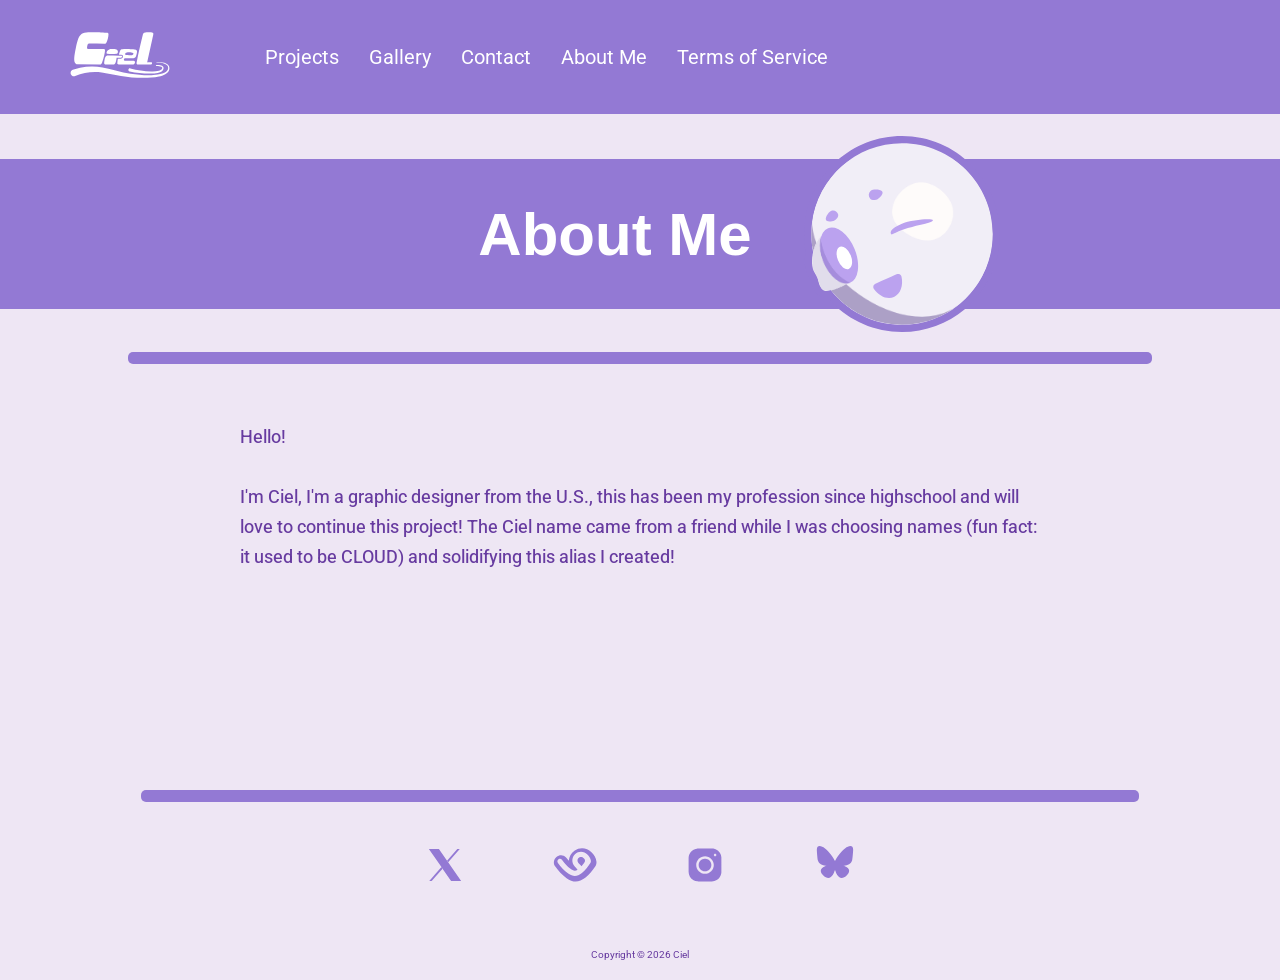
<file: about_me.html>
<!DOCTYPE html>
<html lang="en">
<head>
    <meta charset="UTF-8">
    <meta name="viewport" content="width=device-width, initial-scale=1.0">
    <title>About Me</title>

            <meta content="Ciel Graphics" property="og:title" />
    <meta content="Portfolio for Ciel's Work" property="og:description" />
    <meta content="https://embed.com/cielgraphic.com" property="og:url" />
    <meta content="https://embed.com/Assets/Images/Ciel_Wink.svg" property="og:image" />
    <meta name="twitter:card" content="summary_large_image">
    <meta content="#9379D4" data-react-helmet="true" name="theme-color" />

    <link rel="stylesheet" href="style.css">

</head>
<body>
    <header>
        <nav>
            <a href="index.html"> <img class="nav_img" src="/Assets/Ciel_logo-01 copy.svg" width="100px" alt=""> </a>

            <ul>
                <li><a href="index.html">Projects</a></li>
                <li><a href="Gallery.html">Gallery</a></li>
                <li><a href="Contact.html">Contact</a></li>
                <li><a href="about_me.html">About Me</a></li>
                <li><a href="tos.html">Terms of Service</a></li>
            </ul>

        </nav>

        

    </header>

    <section class="title">
        <div class="header_body">

            <svg style="width:100%;" height="150" xmlns="http://www.w3.org/2000/svg">
            <rect width="10000" height="10000" x="0" y="0"/>
            </svg> 
        
            <h1>About Me</h1>

            <img class="mascot" src="/Assets/Ciel_Wink.svg" width="300px" alt="">

        </div>


        
        <!-- <p class="caps_text">LOADING INSTANCE . . .</p>
        <p class="caps_text">COMPLETED . . .</p>
        <p class="caps_text">ENJOY</p> -->

        

        <!-- <svg width="300" height="130" xmlns="http://www.w3.org/2000/svg">
            <rect width="200" height="100" x="10" y="10" fill="white" />
        </svg> -->

    </section>

    <hr class="header_line">


    <section id="about"> 
             
        <p>Hello! <br><br> I'm Ciel, I'm a graphic designer from the U.S., this has been my profession since highschool and will love to continue this project! The Ciel name came from a friend while I was choosing names (fun fact: it used to be CLOUD) and solidifying this alias I created!</p>
        

    </section>


    <footer>

        <hr class="footer_line">

        <section class="social_media"> 



            <ul>
                <li>
                    <a href="https://x.com/Ciel_graphic"><img src="/Assets/Tiwtter symbol-01.svg" width="50px" alt=""></a>
                </li>

                <li>
                    <a href="https://www.instagram.com/ciel.graphic/"> <img src="/Assets/Vgen_symbol-01.svg" width="50px" alt=""></a>
                </li>

                <li>
                    <a href="https://bsky.app/profile/cielgraphic.bsky.social"> <img src="/Assets/Instagram Symbol-01.svg" width="50px" alt=""></a>
                </li>
                
                <li>
                    <a href="https://vgen.co/Ciel_Graphics"> <img src="/Assets/Bluesky_Logo.svg" width="50px" alt=""></a>
                </li>
            </ul>


        </section>


        <p class="footer_txt">Copyright &copy 2026 Ciel </p>

    </footer>
    
</body>
</html>
</file>
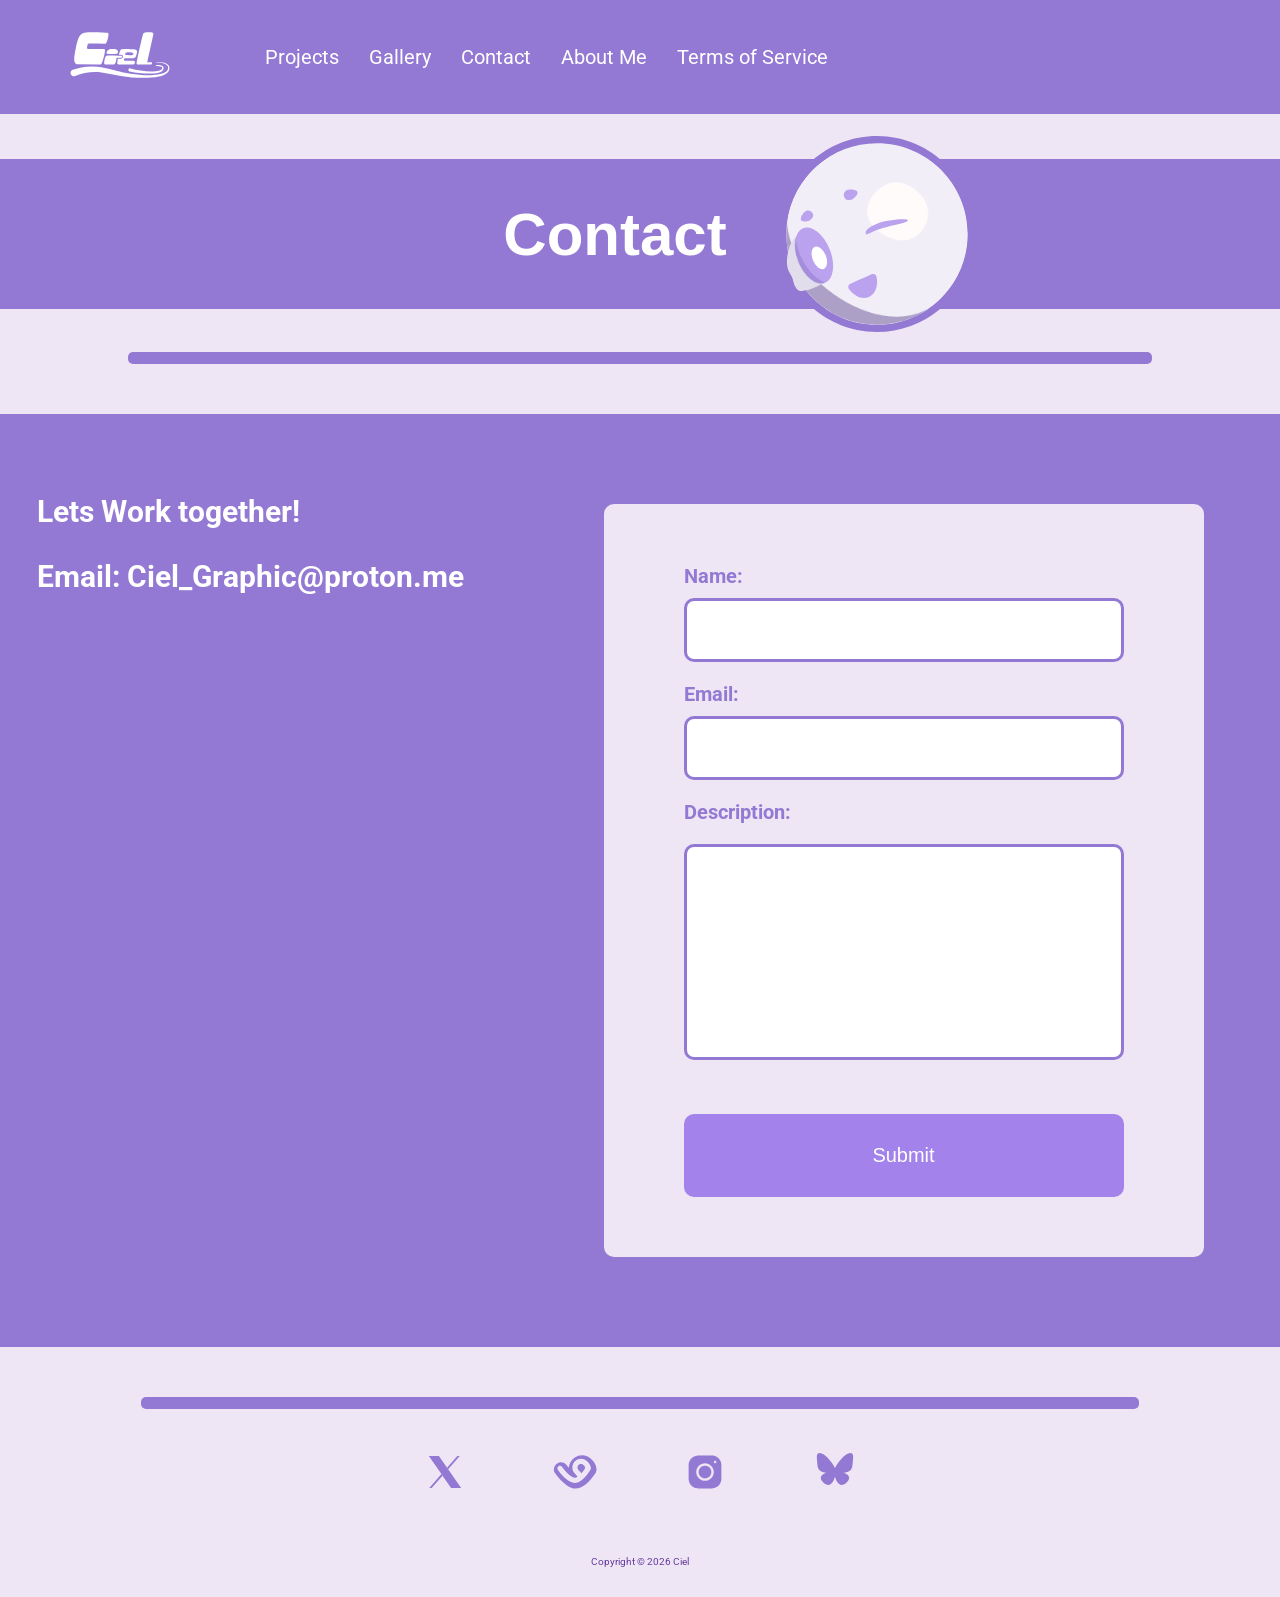
<file: Contact.html>
<!DOCTYPE html>
<html lang="en">
<head>
    <meta charset="UTF-8">
    <meta name="viewport" content="width=device-width, initial-scale=1.0">
    <title>Contact</title>

            <meta content="Ciel Graphics" property="og:title" />
    <meta content="Portfolio for Ciel's Work" property="og:description" />
    <meta content="https://embed.com/cielgraphic.com" property="og:url" />
    <meta content="https://embed.com/Assets/Images/Ciel_Wink.svg" property="og:image" />
    <meta name="twitter:card" content="summary_large_image">
    <meta content="#9379D4" data-react-helmet="true" name="theme-color" />

    <link rel="stylesheet" href="style.css">

</head>
<body>
    <header>
        <nav>
            <a href="index.html"> <img class="nav_img" src="/Assets/Ciel_logo-01 copy.svg" width="100px" alt=""> </a>

            <ul>
                <li><a href="index.html">Projects</a></li>
                <li><a href="Gallery.html">Gallery</a></li>
                <li><a href="Contact.html">Contact</a></li>
                <li><a href="about_me.html">About Me</a></li>
                <li><a href="tos.html">Terms of Service</a></li>
            </ul>

        </nav>

        

    </header>

    <section class="title">
        <div class="header_body">

            <svg style="width:100%;" height="150" xmlns="http://www.w3.org/2000/svg">
            <rect width="10000" height="10000" x="0" y="0"/>
            </svg> 
        
            <h1>Contact</h1>

            <img class="mascot" src="/Assets/Ciel_Wink.svg" width="300px" alt="">

        </div>


        
        <!-- <p class="caps_text">LOADING INSTANCE . . .</p>
        <p class="caps_text">COMPLETED . . .</p>
        <p class="caps_text">ENJOY</p> -->

        

        <!-- <svg width="300" height="130" xmlns="http://www.w3.org/2000/svg">
            <rect width="200" height="100" x="10" y="10" fill="white" />
        </svg> -->


    </section>

    <hr class="header_line">


    <section id="contact">      
        <div class="contact_left">

            <p>Lets Work together!</p>

            <p>Email: Ciel_Graphic@proton.me</p>

        </div>


        <div class="right">


            <form action="https://api.web3forms.com/submit" method="POST">

                <input type="hidden" name="from_name" value="Inquiry">

                <label for="name">Name:</label>
                <input type="text" name="name" required>
                <label for="Email">Email:</label>
                <input type="email" name="email" required>
                <label for="descript">Description:</label>
                <textarea name="message" rows="10" required></textarea>
                
                <button type="submit">Submit</button>
            </form>

        </div>

        
        

    </section>


    <footer>

        <hr class="footer_line">

        <section class="social_media"> 
            
            <ul>
                <li>
                    <a href="https://x.com/Ciel_graphic"><img src="/Assets/Tiwtter symbol-01.svg" width="50px" alt=""></a>
                </li>

                <li>
                    <a href="https://www.instagram.com/ciel.graphic/"> <img src="/Assets/Vgen_symbol-01.svg" width="50px" alt=""></a>
                </li>

                <li>
                    <a href="https://bsky.app/profile/cielgraphic.bsky.social"> <img src="/Assets/Instagram Symbol-01.svg" width="50px" alt=""></a>
                </li>
                
                <li>
                    <a href="https://vgen.co/Ciel_Graphics"> <img src="/Assets/Bluesky_Logo.svg" width="50px" alt=""></a>
                </li>
            </ul>


        </section>


        <p class="footer_txt">Copyright &copy 2026 Ciel </p>

    </footer>
    
</body>
</html>
</file>
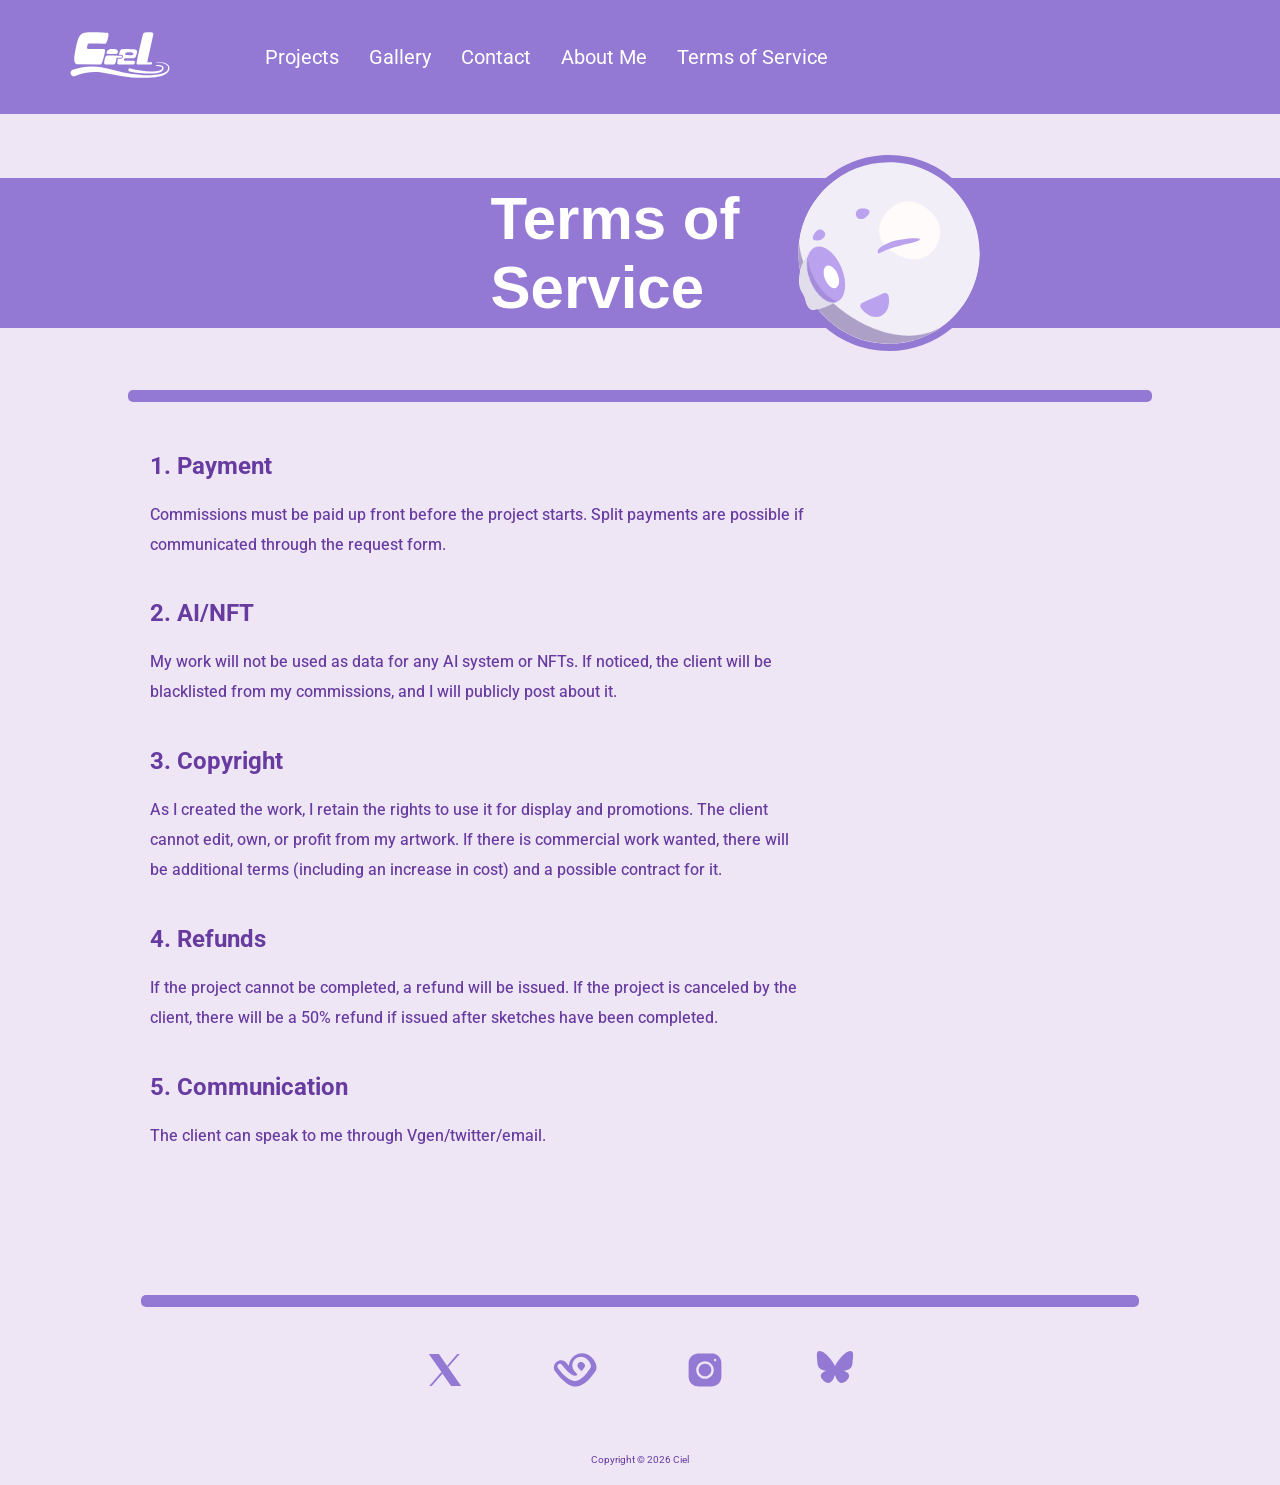
<file: tos.html>
<!DOCTYPE html>
<html lang="en">
<head>
    <meta charset="UTF-8">
    <meta name="viewport" content="width=device-width, initial-scale=1.0">
    <title>Terms of Service</title>

        <meta content="Ciel Graphics" property="og:title" />
    <meta content="Portfolio for Ciel's Work" property="og:description" />
    <meta content="https://embed.com/cielgraphic.com" property="og:url" />
    <meta content="https://embed.com/Assets/Images/Ciel_Wink.svg" property="og:image" />
    <meta name="twitter:card" content="summary_large_image">
    <meta content="#9379D4" data-react-helmet="true" name="theme-color" />

    <link rel="stylesheet" href="style.css">

</head>
<body>
    <header>
        <nav>
            <a href="index.html"> <img class="nav_img" src="/Assets/Ciel_logo-01 copy.svg" width="100px" alt=""> </a>

            <ul>
                <li><a href="index.html">Projects</a></li>
                <li><a href="Gallery.html">Gallery</a></li>
                <li><a href="Contact.html">Contact</a></li>
                <li><a href="about_me.html">About Me</a></li>
                <li><a href="tos.html">Terms of Service</a></li>
            </ul>

        </nav>

        

    </header>

    <section class="title tos">
        <div class="header_body">

            <svg style="width:100%;" height="150" xmlns="http://www.w3.org/2000/svg">
            <rect width="10000" height="10000" x="0" y="0"/>
            </svg> 
        
            <h1>Terms of <br> Service</h1>

            <img class="mascot" src="/Assets/Ciel_Wink.svg" width="300px" alt="">

        </div>


        
    </section>

    <hr class="header_line">


    <section id="tos">   
        
        <h2>1. Payment</h2>

        <p>Commissions must be paid up front before the project starts. Split payments are possible if communicated through the request form.</p>

        <h2>2. AI/NFT</h2>

        <p>My work will not be used as data for any AI system or NFTs. If noticed, the client will be blacklisted from my commissions, and I will publicly post about it.</p>

        <h2>3. Copyright</h2>
        <p>As I created the work, I retain the rights to use it for display and promotions. The client cannot edit, own, or profit from my artwork. If there is commercial work wanted, there will be additional terms (including an increase in cost) and a possible contract for it.</p>

        <h2>4. Refunds</h2>
        <p>If the project cannot be completed, a refund will be issued. If the project is canceled by the client, there will be a 50% refund if issued after sketches have been completed.</p>

        <h2>5. Communication</h2>
        <p>The client can speak to me through Vgen/twitter/email.</p>




    </section>


    <footer>

        <hr class="footer_line">

        <section class="social_media"> 



            <ul>
                <li>
                    <a href="https://x.com/Ciel_graphic"><img src="/Assets/Tiwtter symbol-01.svg" width="50px" alt=""></a>
                </li>

                <li>
                    <a href="https://www.instagram.com/ciel.graphic/"> <img src="/Assets/Vgen_symbol-01.svg" width="50px" alt=""></a>
                </li>

                <li>
                    <a href="https://bsky.app/profile/cielgraphic.bsky.social"> <img src="/Assets/Instagram Symbol-01.svg" width="50px" alt=""></a>
                </li>
                
                <li>
                    <a href="https://vgen.co/Ciel_Graphics"> <img src="/Assets/Bluesky_Logo.svg" width="50px" alt=""></a>
                </li>
            </ul>


        </section>


        <p class="footer_txt">Copyright &copy 2026 Ciel </p>

    </footer>
    
</body>
</html>
</file>
<file: style.css>
@import url('https://fonts.googleapis.com/css2?family=Roboto:ital,wght@0,100..900;1,100..900&display=swap');

* {
  box-sizing: border-box;
}

:root {
    --primary-color: #9379D4;
    --secondary-color: #eee6f4;
    --text-color: #673ba0;
}

body {
    margin: 0;
    padding: 0;
    background-color: var(--secondary-color);
    font-family: Roboto;
    overflow-x: hidden;

    scrollbar-width: none;
    -ms-overflow-style: none;
}


.body::-webkit-scrollbar {
        display: none;
}

::-webkit-scrollbar {
  display: none
}

.title{
    padding: 20px 0 10px 0;
}

header nav{
    display: flex;
    padding: 5px 5px 5px 70px;
    background-color: var(--primary-color);

}

header ul {
    list-style: none;
    display: flex;
    gap: 40px;
    margin: 0;
    padding-left: 100px;
    align-self: center;
    z-index: 2;
}

header ul li{
    font-size: 20px;
    font-family: "Roboto";
    color: white;
    margin: -5px;
}

header ul li a{
    transition: border-bottom 0.2s, color 0.2s, padding 0.2s, opacity 0.2s;

}

header ul li a, a:visited{
    color: white;
    text-decoration-line: none;
    border-bottom: 2px solid transparent;
    margin: -5px;
    padding: 5px;
}

header ul li a {transition-timing-function: ease-in-out;}

header ul li a:hover{
    padding: 5px;
    border-bottom: 2px solid var(--secondary-color);
}

header svg{

    position: absolute;
    z-index: 1;
    border-right-color: transparent;
}

section svg{
    position: absolute;
    z-index: -2;
    color: white;
}


.header_body{
    display: flex;
    gap: 50px;
    align-items: center;
    justify-content: center;
}

.header_body svg{
    color: var(--primary-color);
    fill: var(--primary-color);
    padding: 0;
    left: 0;
}

h1{
    font-family: sans-serif;
    font-size: 60px;
    display: inline;
    color: white;
    animation-name: header;
    animation-duration: 1s;
}

@keyframes header {
    from {color: transparent;}
    to {color: white;}
}

.h1 {animation-timing-function: ease;}

.mascot{
    display: inline;
    max-width: 200px;
    
    animation-name: mascot;
    animation-duration: 1s;
}

@keyframes mascot {
    0% {opacity: 0%; padding-top: 80px; rotate: -60deg;}
    50% {opacity: 100%; padding-top: 0px; rotate: 5deg;}
    100% {opacity: 100%; padding-top: 0px; rotate: 0deg;}
}  

.mascot {animation-timing-function: ease;}

.header_line{
    border: 3px solid var(--primary-color);
    border-radius: 5px;
    animation-name: moving_line;
    animation-duration: 0.5s;
}


@keyframes moving_line {
    from {width: 0%; border-color: transparent;}
    to {width: 100%;}
}

.header_line {animation-timing-function: ease;}

.header_line{
    border: 6px solid var(--primary-color);
    border-radius: 5px;
    animation-name: moving_line;
    animation-duration: 1s;
    width: 80%;
}

@keyframes moving_line {
    from {width: 0%; border-color: transparent;}
    to {width: 80%;}
}

#project_gallery{
    display: grid;
    grid-template-columns: auto auto auto auto;
    gap: 40px;
    padding: 40px 0 40px 0;
    justify-content: center;
    animation-name: Gallery_transparent;
    animation-duration: 1s;
}

#project_gallery a {
    text-decoration-line: none;
    transition-timing-function: ease-in-out;
    border-radius: 10px;
    transition: background-color 0.2s, color 0.2s, margin 0.2s, padding 0.2s;
}


#project_gallery a:hover{
    background-color: var(--primary-color);
    color: white;
    margin: -20px;
    padding: 15px;
    cursor: crosshair;
}

#project_gallery a:hover p {
    color: white;
}

#project_gallery a p{
    text-decoration-line: none;
    color: var(--text-color);
    font-size: large;
}

#gallery_responsive{
    display: flex;
    flex-wrap: wrap;
    justify-content: center;
    padding: 10px 0 50px 0;
    pointer-events: none;
}

#gallery_responsive a:hover{
    cursor: crosshair;
}

.gal_column{
    flex: 25%;
    max-width: 25%;
    padding: 0 10px;
}

.gal_column img {
    margin-top: 20px;
    vertical-align: middle;
    width: 100%;
}

@keyframes Gallery_transparent {
    from {opacity: 0%; padding-top: 100px;}
    to {opacity: 100%; padding-top: 40px;}
}  



#project_gallery a img{
  max-width: 300px;
  height: auto;
}

.social_media{
    padding: 20px;
}

footer .social_media ul{
    list-style: none;
    display: flex;
    max-width: 50%;
    padding: 10px;
    justify-content: space-evenly;
    margin: auto;
}


footer .social_media ul a img{
    transition: border-bottom 0.2s, background-color 0.2s;
    color: var(--primary-color);
    border-radius: 3px;
    border-bottom: 5px solid transparent;
}

footer .social_media ul a img:hover{
    border-bottom: 5px solid var(--primary-color);

}



.footer_line{
    border: 6px solid var(--primary-color);
    border-radius: 5px;
    width: 78%;
    animation-name: moving_line_f;
    animation-duration: 0.2s;
}

.footer_line {animation-timing-function: ease;}

@keyframes moving_line_f {
    from {width: 0%; border-color: transparent;}
    to {width: 60%;}
}

footer p{
    font-size: 20px;
    color: var(--primary-color);
    text-align: center;
}

.footer_txt{
    padding: 20px;
    text-align: center;
    color: var(--text-color);
    margin: auto;
    font-size: 10px;
}

/* Contact */

#contact{
    display: flex;
    color: white;
    gap: 100px;
    justify-content: center;
    flex-wrap: wrap;
    background-color: var(--primary-color);
    margin-top: 50px;
    margin-bottom: 50px;
    padding: 50px 0 50px 0px;
}

form{
    padding: 60px 80px 60px 80px;
    width: 600px;
    font-family: "Roboto";
    background-color: var(--secondary-color);
    border-radius: 10px;
}

.contact_left{
    font-size: 30px;
    font-weight: bold;
}

.right{
    padding: 40px;
}

form label{
    font-family: "Roboto";
    width: 100%;
    color: var(--primary-color);
    font-size: 20px;
    font-weight: bold;
}



form input{
    font-family: "Roboto";
    width: 100%;
    padding: 20px;
    margin-top: 10px;
    margin-bottom: 20px;
    font-size: 15px;
    border: none;
    color: var(--text-color);
    border-radius: 10px;
    background-color: white;

    border: 3px solid var(--primary-color);
    outline: none;
}

textarea{
    width: 100%;
    resize: none;
    font-size: 15px;
    padding: 20px;
    color: var(--text-color);
    border: none;
    border-radius: 10px;
    margin-top: 20px;
    background-color: white;

    border: 3px solid var(--primary-color);
    outline: none;
}



button[type=submit]{
    background-color: #a382eb;
    color: white;
    margin-top: 50px;
    font-size: 20px;
    transition-timing-function: ease-in-out;
    transition: background-color 0.2s;
    border: none;
    padding: 30px;
    border-radius: 10px;
    width: 100%;
    
}

button[type=submit]:hover{
    background-color: #c5b6e6;
}

button[type=submit]:active{
    background-color: #9b85cb;

}



/* About Me */
 
#about{
    padding: 0 200px 100px 200px;
    margin-bottom: 60px;
}

#about p{
    padding: 40px;
    color: var(--text-color);
    font-size: large;
    line-height: 30px;
    font-weight: 450;
}

/* terms of service */

#tos{
    margin-top: 50px;
    padding: 0 150px 100px 150px;
    color: var(--text-color);
    width: 75%;
}

#tos p{
    line-height: 30px;
    font-weight: 450;
    padding-bottom: 20px;
}

/* Project Details */


.project_title{
    font-size: 60px;
    font-weight: bold;
}

.project_title, .project_description{
    padding: 0;
    color: var(--text-color);
    animation-name: header_project;
    animation-duration: 1s;
}

@keyframes header_project {
    from {opacity: 0%; }
    to {opacity: 100%; }
}  

.proj_section{
    padding: 0px 150px 100px 150px;
}

.proj_txt{
    max-width: 50%;
    color: var(--text-color);
    word-spacing: 2px;
    line-height: 20px;

}

.proj_layer{
    display: flex;
    flex-wrap: wrap;
    gap: 50px;
    justify-content: space-between;
}

.proj_img{
    max-width: 500px;
    height: auto;
    justify-self: center;
}

.proj_img img{
    max-width: 100%;
    height: auto;
}

.proj_img p{
    color: var(--text-color);
}

.proj_layer_justimg{
    padding-top: 80px;
    display: flex;
    gap: 20px;
    flex-wrap: wrap;
    justify-content: space-between;
}

.proj_layer_justimg img{
    max-width: 300px;
}

.proj_two_img_layer{
    display: flex;
    gap: 50px;
    flex-wrap: wrap;
    padding-top: 50px;
}





/* MEDIA SIZES */




/* Phone Size*/

@media (max-width: 600px) {



  
    h1{
        font-size: 50px;
        margin: 0;
        text-align: center;
    }

    .mascot{
        display: none;
    }

    #project_gallery{
        grid-template-columns: auto;
    }


    nav{
        display: block !important;
    }


    header nav{
        padding: 0;
    }

    header nav a img{
        display: block;
        margin: auto;
    }

    nav ul{
        display: block;
        padding: 0;
    }

    nav ul li{
        font-size: 20px;
        text-align: center;
        padding: 20px;
    }

    .header_body svg {
        color: var(--primary-color);
        padding: 0;
        left: 0;
    }

    .header_body{
        gap: 60px;
        align-items: none;
        justify-content: none;

        margin-bottom: 30px;
    }

    .gal_column {
        -ms-flex: 100%;
        flex: 50%;
        max-width: 100%;

    }

    .header_line{
        width: 80%;
    }

    #contact{
        gap: 0;
        margin-top: 30px;
    }

    .contact_left{
        padding: 10px 50px 0 50px;
        font-size: 25px;
    }

    .title{
        padding: 80px 0 40px 0;
    }   

    form{
        padding: 30px;
        width: 100%;
        border-radius: 0;
    }

    .project_title{
        text-align: center;
        font-size: 50px;
    }

    .proj_section{
        padding: 40px !important;
    }
    
    .proj_txt{
        width: 100% !important;
        max-width: 100% !important;
    }
    
    #about{
        padding: 0 5px 0 5px !important;
    }

    .proj_layer_justimg{

        justify-content: center !important;
    }

    #tos{
        padding: 0 45px 100px 45px !important;
        width: 100% !important;
    }

    .right{
        padding: 0px;
    }


    .title.tos{

        padding: 50px 0 20px 0;
    }

    footer .social_media ul{
        max-width: 100%;
    }

}



@media (min-width: 1200px) {

    h1{
        padding-left: 200px;
    }
    
}
</file>
